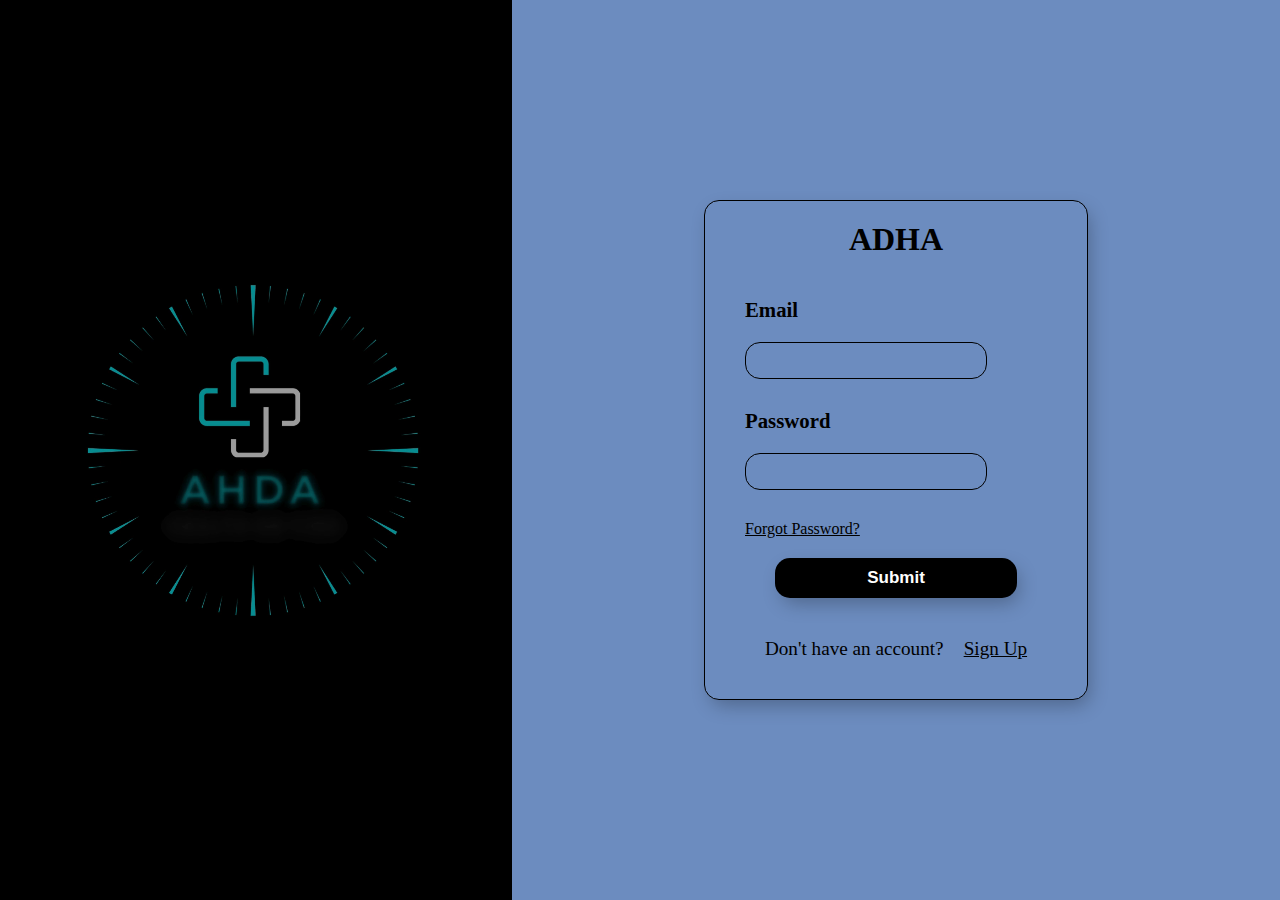
<file: index.html>
<!DOCTYPE html>
<html lang="en">
  <head>
    <meta charset="UTF-8" />
    <meta name="viewport" content="width=device-width, initial-scale=1.0" />
    <title>ADHA</title>
    <link rel="stylesheet" href="index.css" />
  </head>
  <body>
    <div class="container">
      <div class="left">
        <video src="assets/AHDA.mp4" autoplay class="vid" muted loop></video>
      </div>
      <div class="right">
        <div class="form">
          <h1>ADHA</h1>
          <form action="">
            <div class="email input">
              <label for="email">Email</label>
              <input type="email" name="email" id="email" />
            </div>
            <div class="password input">
              <label for="password">Password</label>
              <input type="password" name="password" id="password" />
            </div>
            <div class="forgot">
              <a href="#">Forgot Password?</a>
            </div>
            <div class="btn">
              <button type="submit">
                <a href="main/main.html"> Submit</a>
              </button>
            </div>
            <div class="bottom">
              <p>Don't have an account?</p>
              <a href="../signup/signup.html">Sign Up</a>
            </div>
          </form>
        </div>
      </div>
    </div>
  </body>
</html>
</file>
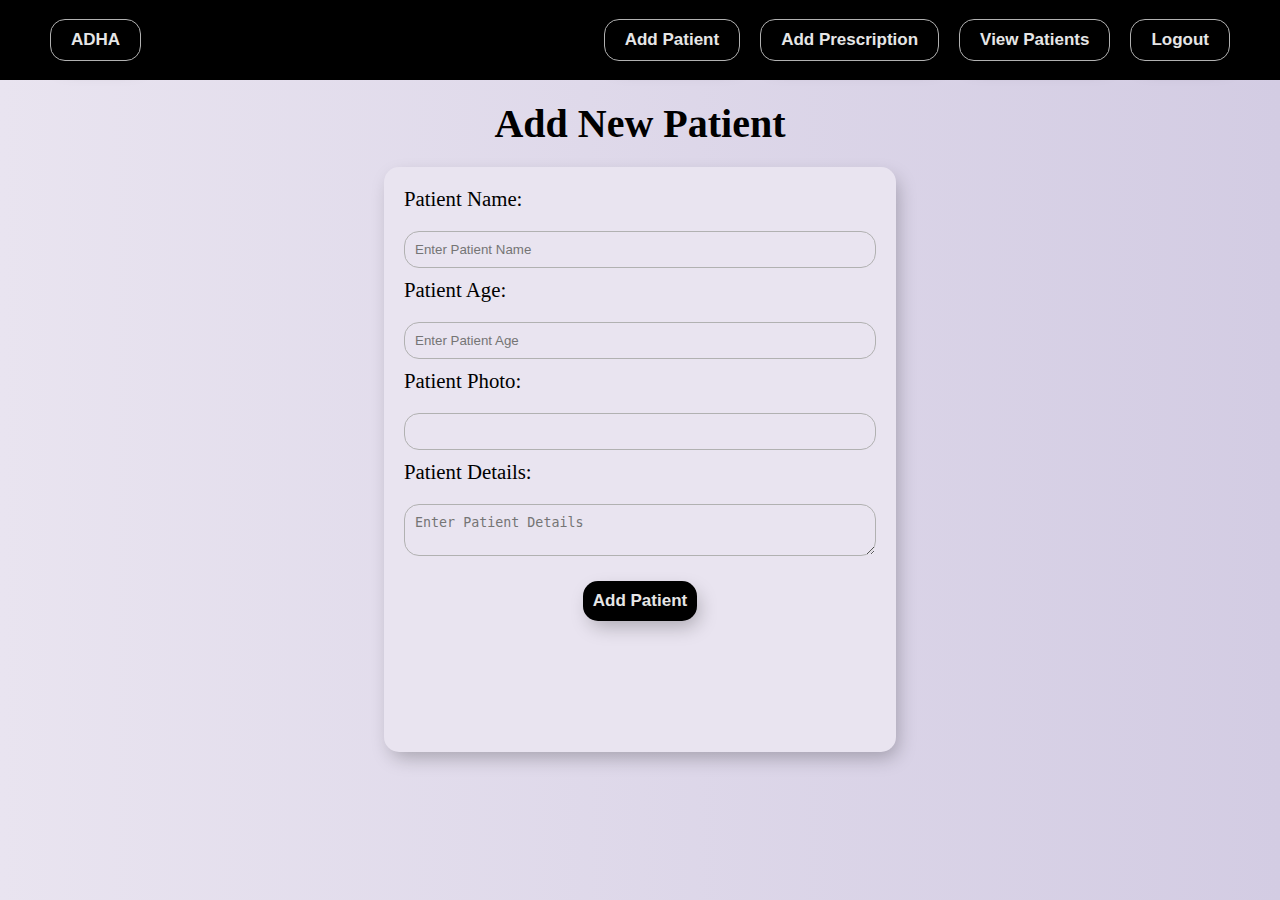
<file: addPatient/addPatient.html>
<!DOCTYPE html>
<html lang="en">
  <head>
    <meta charset="UTF-8" />
    <meta name="viewport" content="width=device-width, initial-scale=1.0" />
    <link rel="stylesheet" href="addPatient.css" />
    <title>Document</title>
  </head>
  <body>
    <div class="container">
      <div class="navbar sidebar">
        <div class="sidebar">
          <button href="#">ADHA</button>
        </div>
        <div class="sidebar">
          <button href="../addPatient/addPatient.html">Add Patient</button>
          <button href="#">Add Prescription</button>
          <button href="#">View Patients</button>
          <button href="#">Logout</button>
        </div>
      </div>
      <div class="main">
        <h1>Add New Patient</h1>
        <div class="form">
          <form action="">
            <div class="name input">
              <label for="name">Patient Name:</label>
              <input
                type="text"
                id="name"
                name="name"
                placeholder="Enter Patient Name"
              />
            </div>
            <div class="age input">
              <label for="age">Patient Age:</label>
              <input
                type="text"
                id="age"
                name="age"
                placeholder="Enter Patient Age"
              />
            </div>
            <div class="photo input">
              <label for="photo">Patient Photo:</label>
              <input type="text" id="photo" name="photo" />
            </div>
            <div class="details input">
              <label for="details">Patient Details:</label>
              <textarea
                name="details"
                id="details"
                placeholder="Enter Patient Details"
              ></textarea>
            </div>
            <div class="btn">
              <button type="submit">Add Patient</button>
            </div>
          </form>
        </div>
      </div>
    </div>
  </body>
</html>
</file>
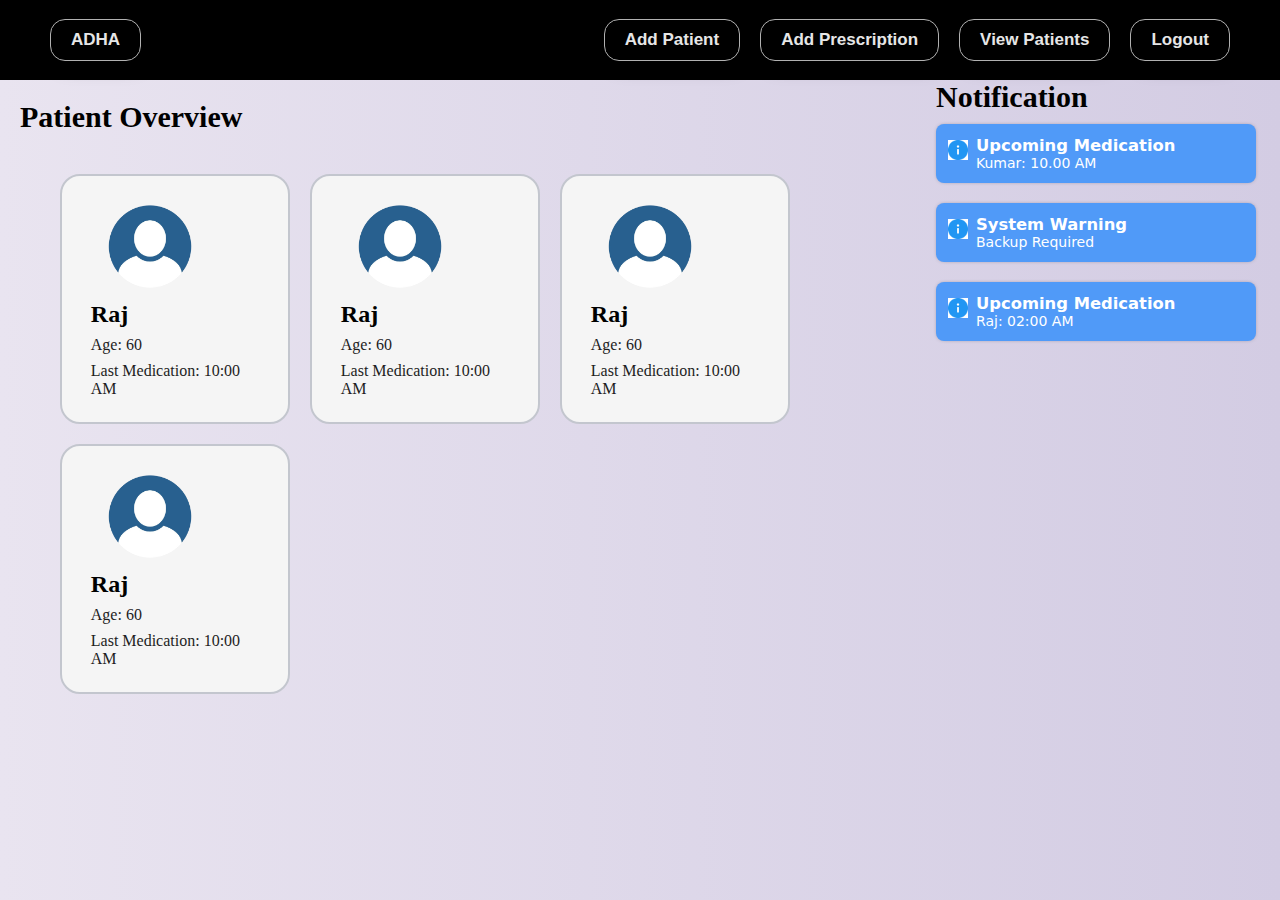
<file: main/main.html>
<!DOCTYPE html>
<html lang="en">
  <head>
    <meta charset="UTF-8" />
    <meta name="viewport" content="width=device-width, initial-scale=1.0" />
    <link rel="stylesheet" href="main.css" />
    <title>Document</title>
  </head>
  <body>
    <div class="container">
      <div class="navbar">
        <div class="logo sidebar">
          <button>ADHA</button>
        </div>
        <div class="sidebar">
          <button>
            <a href="../addPatient/addPatient.html"> Add Patient</a>
          </button>
          <button href="#">Add Prescription</button>
          <button href="#">View Patients</button>
          <button href="#">Logout</button>
        </div>
      </div>
      <div class="main">
        <div class="overview">
          <h2>Patient Overview</h2>
          <div class="cards">
            <div class="card">
              <div class="card-details">
                <img src="img.png" alt="" />
                <p class="text-title">Raj</p>
                <p class="text-body">Age: 60</p>
                <p class="text-body">Last Medication: 10:00 AM</p>
              </div>
              <button class="card-button">More info</button>
            </div>
            <div class="card">
              <div class="card-details">
                <img src="img.png" alt="" />
                <p class="text-title">Raj</p>
                <p class="text-body">Age: 60</p>
                <p class="text-body">Last Medication: 10:00 AM</p>
              </div>
              <button class="card-button">More info</button>
            </div>
            <div class="card">
              <div class="card-details">
                <img src="img.png" alt="" />
                <p class="text-title">Raj</p>
                <p class="text-body">Age: 60</p>
                <p class="text-body">Last Medication: 10:00 AM</p>
              </div>
              <button class="card-button">More info</button>
            </div>
            <div class="card">
              <div class="card-details">
                <img src="img.png" alt="" />
                <p class="text-title">Raj</p>
                <p class="text-body">Age: 60</p>
                <p class="text-body">Last Medication: 10:00 AM</p>
              </div>
              <button class="card-button">More info</button>
            </div>
          </div>
        </div>
        <div class="notification">
          <h2>Notification</h2>
          <div class="ncards">
            <div class="info">
              <div class="info__icon">
                <img src="info.png" alt="" />
              </div>
              <div class="info__title">
                <h3>Upcoming Medication</h3>
                <p>Kumar: 10.00 AM</p>
              </div>
            </div>
            <div class="info">
              <div class="info__icon">
                <img src="info.png" alt="" />
              </div>
              <div class="info__title">
                <h3>System Warning</h3>
                <p>Backup Required</p>
              </div>
            </div>
            <div class="info">
              <div class="info__icon">
                <img src="info.png" alt="" />
              </div>
              <div class="info__title">
                <h3>Upcoming Medication</h3>
                <p>Raj: 02:00 AM</p>
              </div>
            </div>
          </div>
        </div>
      </div>
    </div>
  </body>
</html>
</file>
<file: index.css>
* {
  margin: 0;
  padding: 0;
  box-sizing: border-box;
}

body {
  background: #d3cce3; /* fallback for old browsers */
  background: -webkit-linear-gradient(
    to right,
    #e9e4f0,
    #d3cce3
  ); /* Chrome 10-25, Safari 5.1-6 */
  background: linear-gradient(to right, #e9e4f0, #d3cce3);
}
.container {
  display: flex;
}
.left {
  height: 100vh;
  background-color: black;
  width: 40%;
}

.left .vid {
  height: 100vh;
  width: 100%;
  display: flex;
  justify-content: center;
  align-items: center;
}
.right {
  height: 100vh;
  width: 60%;
  background-color: #6c8cbf;
  display: flex;
  justify-content: center;
  align-items: center;
}

.form {
  display: flex;
  flex-direction: column;
  justify-content: space-between;
  gap: 20px;
  padding: 20px;
  width: 50%;
  border: 1px solid #000;
  height: 500px;
  align-items: center;
  justify-content: center;
  background: transparent;
  border-radius: 15px;
  -webkit-box-shadow: 4px 8px 19px -3px rgba(0, 0, 0, 0.27);
  box-shadow: 4px 8px 19px -3px rgba(0, 0, 0, 0.27);
}
/* 
.form {
  display: flex;
  flex-direction: column;
  gap: 20px;
  height: 65vh;
  width: 40vw;
  padding: 20px;
} */
.form form {
  display: flex;
  flex-direction: column;
  gap: 20px;
  height: 100%;
  width: 100%;
  padding: 20px;
}
.form .input {
  display: flex;
  gap: 20px;
  flex-direction: column;
  margin-bottom: 10px;
}
.form label {
  font-size: 1.3rem;
  color: #000000;

  font-weight: 800;
}
.form input,
textarea {
  padding: 10px;
  border-radius: 15px;
  width: 80%;
  background: transparent;
  border: 1px solid #000000;
}

.form .btn button {
  padding: 10px;
  cursor: pointer;
  border: unset;
  border-radius: 15px;
  background: #000000;
  color: #e6e6e6;
  font-weight: 600;
  width: 80%;
  font-size: 17px;
  -webkit-box-shadow: 4px 8px 19px -3px rgba(0, 0, 0, 0.27);
  box-shadow: 4px 8px 19px -3px rgba(0, 0, 0, 0.27);
  transition: all 250ms;
}

.form .btn button:hover a {
  color: #000000;
  background-color: #d3cce3;

  .btn a {
    text-decoration: none;
    color: #000000;
  }
}
.btn a {
  text-decoration: none;
  color: #ffffff;
}
.btn a :visited {
  color: #ffffff;
}

.form .btn {
  display: flex;
  justify-content: center;
  align-items: center;
}
.forgot a {
  margin-top: -40px;
  color: #000000;
}

.bottom {
  display: flex;
  justify-content: center;
  align-items: center;
  gap: 20px;
  font-size: larger;
  margin-top: 20px;
}

.bottom a {
  color: #000000;
}
</file>
<file: addPatient/addPatient.css>
* {
  margin: 0;
  padding: 0;
  box-sizing: border-box;
}
body {
  background: #d3cce3; /* fallback for old browsers */
  background: -webkit-linear-gradient(
    to right,
    #e9e4f0,
    #d3cce3
  ); /* Chrome 10-25, Safari 5.1-6 */
  background: linear-gradient(to right, #e9e4f0, #d3cce3);
}

.navbar {
  background-color: black;
  padding: 10px 50px;
  height: 80px;
  display: flex;
  justify-content: space-between;
  align-items: center;
  color: #e9e4f0;
}

.sidebar {
  display: flex;
  gap: 20px;
  justify-content: space-between;
}
button {
  padding: 10px 20px;
  border: unset;
  border-radius: 15px;
  color: #e6e6e6;
  z-index: 1;
  border: 1px solid #b1b1b1;
  background: #000000;
  position: relative;
  font-weight: 600;
  font-size: 17px;
  -webkit-box-shadow: 4px 8px 19px -3px rgba(0, 0, 0, 0.27);
  box-shadow: 4px 8px 19px -3px rgba(0, 0, 0, 0.27);
  transition: all 250ms;
  overflow: hidden;
}
button::before {
  content: "";
  position: absolute;
  top: 0;
  left: 0;
  height: 100%;
  width: 0;
  border-radius: 15px;
  background-color: #d4d4d4;
  z-index: -1;
  -webkit-box-shadow: 4px 8px 19px -3px rgba(0, 0, 0, 0.27);
  box-shadow: 4px 8px 19px -3px rgba(0, 0, 0, 0.27);
  transition: all 250ms;
}

button:hover {
  color: #000000;
}

button:hover::before {
  width: 100%;
}

.main {
  display: flex;
  flex-direction: column;
  justify-content: center;
  align-items: center;
}

.main h1 {
  font-size: 2.5rem;
  color: #000000;
  margin: 20px;
}

.form {
  display: flex;
  flex-direction: column;
  gap: 20px;
  height: 65vh;
  width: 40vw;
  padding: 20px;
  background: #e9e4f0;
  border-radius: 15px;
  -webkit-box-shadow: 4px 8px 19px -3px rgba(0, 0, 0, 0.27);
  box-shadow: 4px 8px 19px -3px rgba(0, 0, 0, 0.27);
}
.form .input {
  display: flex;
  gap: 20px;
  flex-direction: column;
  margin-bottom: 10px;
}
.form label {
  font-size: 1.3rem;
  color: #000000;

  font-weight: 500;
}
.form input,
textarea {
  padding: 10px;
  border-radius: 15px;
  background: transparent;
  border: 1px solid #b1b1b1;
}

.form button {
  padding: 10px;
  cursor: pointer;
  border: unset;
  border-radius: 15px;
  background: #000000;
  color: #e6e6e6;
  font-weight: 600;
  font-size: 17px;
  -webkit-box-shadow: 4px 8px 19px -3px rgba(0, 0, 0, 0.27);
  box-shadow: 4px 8px 19px -3px rgba(0, 0, 0, 0.27);
  transition: all 250ms;
}

.form button:hover {
  color: #000000;
}

.form .btn {
  margin: 25px;
  display: flex;
  justify-content: center;
  align-items: center;
}
</file>
<file: main/main.css>
* {
  margin: 0;
  padding: 0;
  box-sizing: border-box;
}
body {
  background: #d3cce3; /* fallback for old browsers */
  background: -webkit-linear-gradient(
    to right,
    #e9e4f0,
    #d3cce3
  ); /* Chrome 10-25, Safari 5.1-6 */
  background: linear-gradient(
    to right,
    #e9e4f0,
    #d3cce3
  ); /* W3C, IE 10+/ Edge, Firefox 16+, Chrome 26+, Opera 12+, Safari 7+ */
}

.navbar {
  background-color: black;
  padding: 10px 50px;
  height: 80px;
  display: flex;
  justify-content: space-between;
  align-items: center;
  color: #e9e4f0;
}

.sidebar {
  display: flex;
  gap: 20px;
  justify-content: space-between;
}

.sidebar button {
  padding: 10px 20px;
  border: unset;
  border-radius: 15px;
  color: #e6e6e6;
  z-index: 1;
  border: 1px solid #b1b1b1;
  background: #000000;
  position: relative;
  font-weight: 600;
  font-size: 17px;
  -webkit-box-shadow: 4px 8px 19px -3px rgba(0, 0, 0, 0.27);
  box-shadow: 4px 8px 19px -3px rgba(0, 0, 0, 0.27);
  transition: all 250ms;
  overflow: hidden;
}

.sidebar button::before {
  content: "";
  position: absolute;
  top: 0;
  left: 0;
  height: 100%;
  width: 0;
  border-radius: 15px;
  background-color: #d4d4d4;
  z-index: -1;
  -webkit-box-shadow: 4px 8px 19px -3px rgba(0, 0, 0, 0.27);
  box-shadow: 4px 8px 19px -3px rgba(0, 0, 0, 0.27);
  transition: all 250ms;
}
a {
  text-decoration: none;
  color: #e6e6e6;
}
a:hover {
  color: #000000;
}
.sidebar button:hover {
  color: #000000;
}

.sidebar button:hover::before {
  width: 100%;
}

.main {
  display: flex;
}
.overview {
  width: 70%;
  margin: 20px;
}
.overview h2 {
  margin-bottom: 1px;
  font-size: 30px;
}

.cards {
  display: flex;
  margin: 40px 40px;
  gap: 20px;
  flex-wrap: wrap;
}

.card {
  display: flex;
  flex-direction: column;
  gap: 20px;
  align-items: center;
  border: 1px solid black;
  padding: 20px;
  /* width: 190px;
  height: 254px;
  border-radius: 30px;
  background: #212121;
  box-shadow: 15px 15px 30px rgb(25, 25, 25), -15px -15px 30px rgb(60, 60, 60); */
}

.card img {
  width: 70%;
  height: 100%;
  border-radius: 30px;
}
/* From Uiverse.io by alexruix */
.card {
  width: 230px;
  height: 250px;
  border-radius: 20px;
  background: #f5f5f5;
  position: relative;
  padding: 1.8rem;
  border: 2px solid #c3c6ce;
  transition: 0.5s ease-out;
  overflow: visible;
}

.card-details {
  /* display: flex;
  flex-direction: column;
  gap: 0.5em;
  align-items: center; */

  color: black;
  height: 100%;
  gap: 0.5em;
  display: grid;
  place-content: center;
}

.card-button {
  transform: translate(-50%, 125%);
  width: 60%;
  border-radius: 1rem;
  border: none;
  background-color: #008bf8;
  color: #fff;
  font-size: 1rem;
  padding: 0.5rem 1rem;
  position: absolute;
  left: 50%;
  bottom: 0;
  opacity: 0;
  transition: 0.3s ease-out;
}

.text-body {
  color: rgb(29, 29, 29);
}

/*Text*/
.text-title {
  font-size: 1.5em;
  font-weight: bold;
}

/*Hover*/
.card:hover {
  border-color: #008bf8;
  box-shadow: 0 4px 18px 0 rgba(0, 0, 0, 0.25);
}

.card:hover .card-button {
  transform: translate(-50%, 50%);
  opacity: 1;
}
.notification h2 {
  margin-bottom: 10px;
  font-size: 30px;
}
.ncards {
  display: flex;
  flex-direction: column;
  justify-content: center;
  align-items: center;
  gap: 20px;
  /* margin: 20px; */
}

/* From Uiverse.io by andrew-demchenk0 */
.info {
  font-family: system-ui, -apple-system, BlinkMacSystemFont, "Segoe UI", Roboto,
    Oxygen, Ubuntu, Cantarell, "Open Sans", "Helvetica Neue", sans-serif;
  width: 320px;
  padding: 12px;
  display: flex;
  flex-direction: row;
  align-items: center;
  justify-content: start;
  background: #509af8;
  border-radius: 8px;
  box-shadow: 0px 0px 5px -3px #111;
}
.info__icon img {
  width: 20px;
  height: 20px;
  transform: translateY(-2px);
  margin-right: 8px;
}
.info__icon {
  width: 20px;
  height: 20px;
  transform: translateY(-2px);
  margin-right: 8px;
}

.info__icon path {
  fill: #fff;
}

.info__title {
  font-weight: 500;
  font-size: 14px;
  color: #fff;
}

.info__close {
  width: 20px;
  height: 20px;
  cursor: pointer;
  margin-left: auto;
}

.info__close path {
  fill: #fff;
}
</file>
